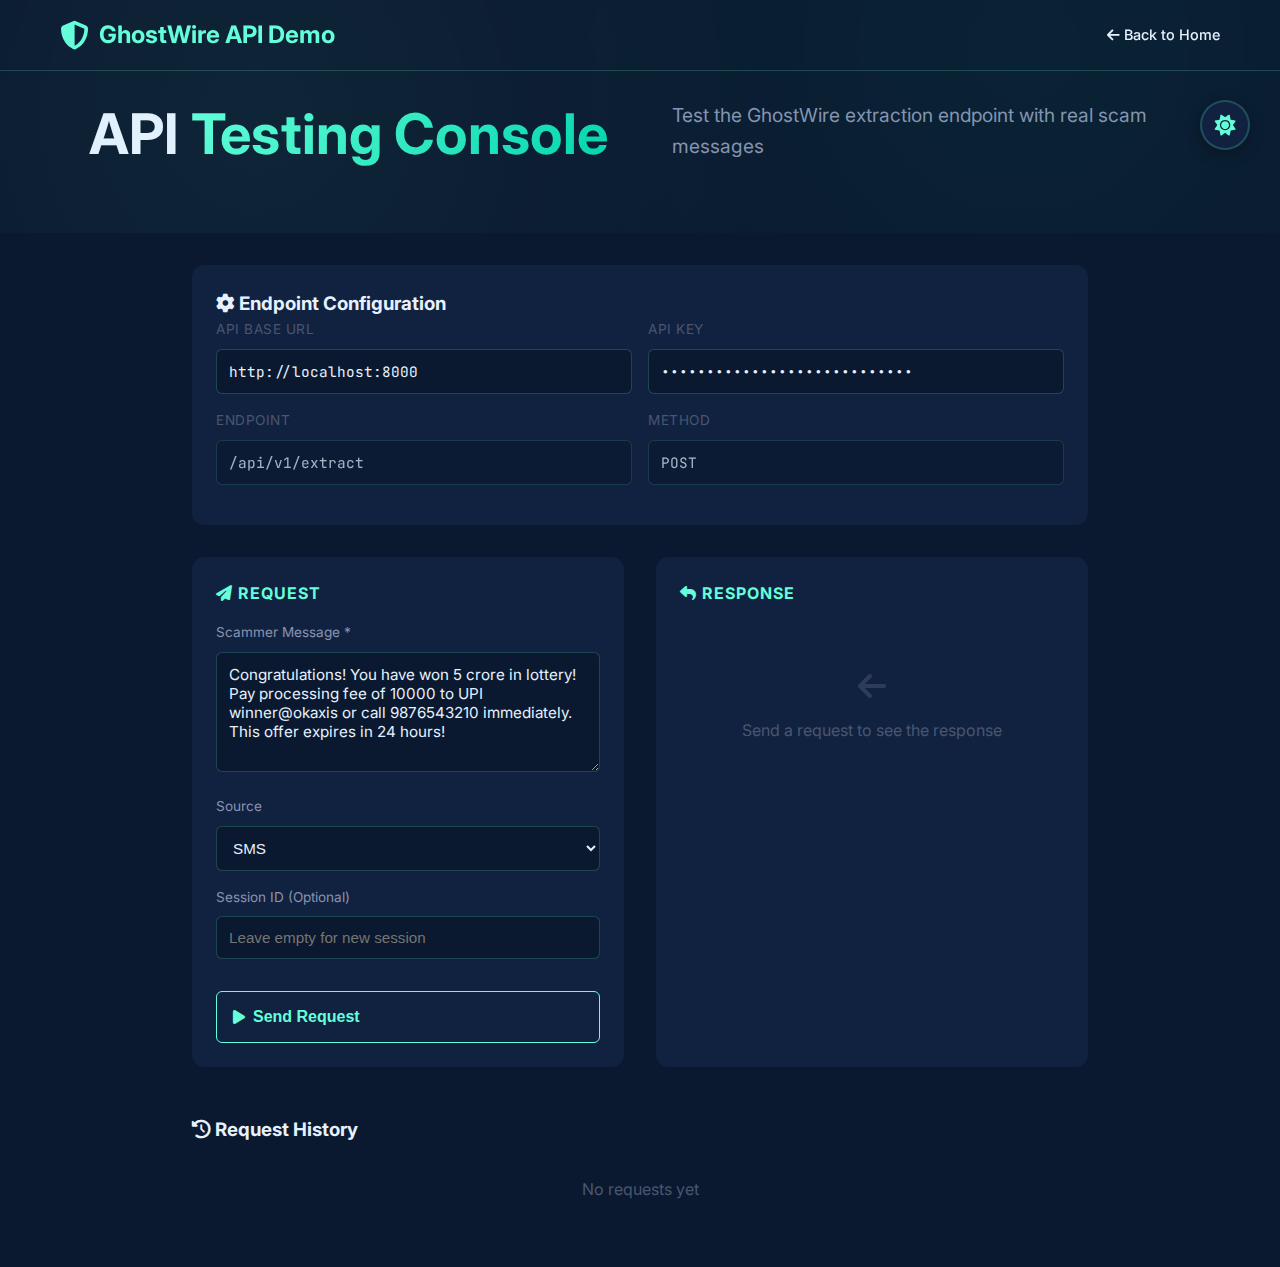
<file: demo.html>
<!DOCTYPE html>
<html lang="en">
<head>
    <meta charset="UTF-8">
    <meta name="viewport" content="width=device-width, initial-scale=1.0">
    <title>GhostWire API Demo - Interactive Testing</title>
    <link rel="stylesheet" href="css/style.css">
    <link href="https://fonts.googleapis.com/css2?family=Inter:wght@300;400;600;700&family=JetBrains+Mono:wght@400;600&display=swap" rel="stylesheet">
    <link rel="stylesheet" href="https://cdnjs.cloudflare.com/ajax/libs/font-awesome/6.4.0/css/all.min.css">
    <style>
        .api-tester {
            max-width: 1000px;
            margin: 0 auto;
            padding: 2rem;
        }
        
        .endpoint-config {
            background: var(--primary-light);
            border-radius: 12px;
            padding: 1.5rem;
            margin-bottom: 2rem;
        }
        
        .config-row {
            display: grid;
            grid-template-columns: 1fr 1fr;
            gap: 1rem;
            margin-bottom: 1rem;
        }
        
        .config-field {
            display: flex;
            flex-direction: column;
        }
        
        .config-field label {
            font-size: 0.85rem;
            color: var(--text-muted);
            margin-bottom: 0.5rem;
            text-transform: uppercase;
            letter-spacing: 0.5px;
        }
        
        .config-field input {
            background: var(--primary);
            border: 1px solid rgba(100, 255, 218, 0.2);
            border-radius: 6px;
            padding: 0.75rem;
            color: var(--text-primary);
            font-family: var(--font-mono);
            font-size: 0.9rem;
        }
        
        .request-builder {
            display: grid;
            grid-template-columns: 1fr 1fr;
            gap: 2rem;
        }
        
        .builder-section {
            background: var(--primary-light);
            border-radius: 12px;
            padding: 1.5rem;
        }
        
        .builder-section h3 {
            margin-bottom: 1rem;
            color: var(--accent);
            font-size: 1rem;
            text-transform: uppercase;
            letter-spacing: 1px;
        }
        
        .param-field {
            margin-bottom: 1rem;
        }
        
        .param-field label {
            display: block;
            font-size: 0.85rem;
            color: var(--text-secondary);
            margin-bottom: 0.5rem;
        }
        
        .param-field input,
        .param-field textarea,
        .param-field select {
            width: 100%;
            background: var(--primary);
            border: 1px solid rgba(100, 255, 218, 0.2);
            border-radius: 6px;
            padding: 0.75rem;
            color: var(--text-primary);
            font-size: 0.95rem;
        }
        
        .param-field textarea {
            min-height: 120px;
            font-family: var(--font-main);
            resize: vertical;
        }
        
        .send-request-btn {
            width: 100%;
            margin-top: 1rem;
            padding: 1rem;
            font-size: 1rem;
        }
        
        .response-section {
            margin-top: 2rem;
        }
        
        .response-tabs {
            display: flex;
            gap: 0.5rem;
            margin-bottom: 1rem;
        }
        
        .response-tab {
            background: var(--primary-light);
            border: 1px solid rgba(100, 255, 218, 0.2);
            color: var(--text-secondary);
            padding: 0.5rem 1rem;
            border-radius: 6px;
            cursor: pointer;
            transition: all 0.3s;
        }
        
        .response-tab.active {
            background: rgba(100, 255, 218, 0.1);
            color: var(--accent);
            border-color: var(--accent);
        }
        
        .response-content {
            display: none;
        }
        
        .response-content.active {
            display: block;
        }
        
        .status-badge {
            display: inline-flex;
            align-items: center;
            gap: 0.5rem;
            padding: 0.5rem 1rem;
            border-radius: 50px;
            font-size: 0.85rem;
            font-weight: 600;
            margin-bottom: 1rem;
        }
        
        .status-success {
            background: rgba(107, 203, 119, 0.2);
            color: var(--success);
        }
        
        .status-error {
            background: rgba(255, 107, 107, 0.2);
            color: var(--danger);
        }
        
        .response-meta {
            display: flex;
            gap: 2rem;
            margin-bottom: 1rem;
            font-size: 0.85rem;
            color: var(--text-muted);
        }
        
        .history-section {
            margin-top: 3rem;
        }
        
        .history-item {
            background: var(--primary-light);
            border-radius: 8px;
            padding: 1rem;
            margin-bottom: 1rem;
            cursor: pointer;
            transition: all 0.3s;
            border-left: 3px solid transparent;
        }
        
        .history-item:hover {
            border-left-color: var(--accent);
        }
        
        .history-time {
            font-size: 0.8rem;
            color: var(--text-muted);
        }
        
        .history-preview {
            font-size: 0.9rem;
            color: var(--text-secondary);
            margin-top: 0.5rem;
            white-space: nowrap;
            overflow: hidden;
            text-overflow: ellipsis;
        }
        
        .loading-spinner {
            display: none;
            text-align: center;
            padding: 2rem;
        }
        
        .loading-spinner.active {
            display: block;
        }
        
        .spinner {
            width: 40px;
            height: 40px;
            border: 3px solid rgba(100, 255, 218, 0.2);
            border-top-color: var(--accent);
            border-radius: 50%;
            animation: spin 1s linear infinite;
            margin: 0 auto 1rem;
        }
        
        @keyframes spin {
            to { transform: rotate(360deg); }
        }
        /* Additional styles for theme compatibility */
.theme-toggle {
    position: fixed;
    top: 100px;
    right: 30px;
    z-index: 1001;
    width: 50px;
    height: 50px;
    border-radius: 50%;
    background: var(--primary-light);
    border: 2px solid var(--border-color);
    display: flex;
    align-items: center;
    justify-content: center;
    cursor: pointer;
    box-shadow: 0 4px 15px var(--shadow);
    transition: all 0.3s;
}

.theme-toggle:hover {
    transform: scale(1.1) rotate(15deg);
    border-color: var(--accent);
}

.theme-toggle i {
    font-size: 1.3rem;
    color: var(--accent);
}
    </style>
</head>
<body>
    <nav class="navbar">
        <div class="container">
            <div class="nav-brand">
                <i class="fas fa-shield-alt"></i>
                <span>GhostWire API Demo</span>
            </div>
            <ul class="nav-links">
                <li><a href="index.html"><i class="fas fa-arrow-left"></i> Back to Home</a></li>
            </ul>
        </div>
    </nav>

    <section class="hero" style="min-height: auto; padding: 100px 0 40px;">
        <div class="container">
            <h1>API <span class="gradient-text">Testing Console</span></h1>
            <p class="hero-subtitle">Test the GhostWire extraction endpoint with real scam messages</p>
        </div>
    </section>
    <div class="theme-toggle" onclick="toggleTheme()">
    <i class="fas fa-sun" id="theme-icon"></i>
    </div>

    <section class="api-tester">
        <div class="container">
            <!-- Endpoint Configuration -->
            <div class="endpoint-config">
                <h3><i class="fas fa-cog"></i> Endpoint Configuration</h3>
                <div class="config-row">
                    <div class="config-field">
                        <label>API Base URL</label>
                        <input type="text" id="api-base-url" value="http://localhost:8000" placeholder="https://your-api.com">
                    </div>
                    <div class="config-field">
                        <label>API Key</label>
                        <input type="password" id="api-key" value="gw-hackathon-2024-secure-key" placeholder="your-api-key">
                    </div>
                </div>
                <div class="config-row">
                    <div class="config-field">
                        <label>Endpoint</label>
                        <input type="text" value="/api/v1/extract" readonly style="opacity: 0.7;">
                    </div>
                    <div class="config-field">
                        <label>Method</label>
                        <input type="text" value="POST" readonly style="opacity: 0.7;">
                    </div>
                </div>
            </div>

            <!-- Request Builder -->
            <div class="request-builder">
                <div class="builder-section">
                    <h3><i class="fas fa-paper-plane"></i> Request</h3>
                    
                    <div class="param-field">
                        <label>Scammer Message *</label>
                        <textarea id="req-message" placeholder="Enter the scam message here...">Congratulations! You have won 5 crore in lottery! Pay processing fee of 10000 to UPI winner@okaxis or call 9876543210 immediately. This offer expires in 24 hours!</textarea>
                    </div>
                    
                    <div class="param-field">
                        <label>Source</label>
                        <select id="req-source">
                            <option value="sms">SMS</option>
                            <option value="email">Email</option>
                            <option value="whatsapp">WhatsApp</option>
                            <option value="call">Phone Call</option>
                            <option value="chat">Web Chat</option>
                        </select>
                    </div>
                    
                    <div class="param-field">
                        <label>Session ID (Optional)</label>
                        <input type="text" id="req-session" placeholder="Leave empty for new session">
                    </div>
                    
                    <button class="btn btn-primary send-request-btn" onclick="sendRequest()">
                        <i class="fas fa-play"></i> Send Request
                    </button>
                    
                    <div class="loading-spinner" id="loading">
                        <div class="spinner"></div>
                        <p>Analyzing with AI...</p>
                    </div>
                </div>

                <div class="builder-section">
                    <h3><i class="fas fa-reply"></i> Response</h3>
                    
                    <div id="response-empty" style="text-align: center; padding: 3rem 0; color: var(--text-muted);">
                        <i class="fas fa-arrow-left" style="font-size: 2rem; margin-bottom: 1rem; opacity: 0.5;"></i>
                        <p>Send a request to see the response</p>
                    </div>
                    
                    <div id="response-content" style="display: none;">
                        <div class="status-badge" id="response-status">
                            <i class="fas fa-check-circle"></i>
                            <span>200 OK</span>
                        </div>
                        
                        <div class="response-meta">
                            <span id="response-time"><i class="fas fa-clock"></i> 45ms</span>
                            <span id="response-size"><i class="fas fa-database"></i> 1.2 KB</span>
                        </div>
                        
                        <div class="response-tabs">
                            <div class="response-tab active" onclick="switchTab('body')">Body</div>
                            <div class="response-tab" onclick="switchTab('headers')">Headers</div>
                            <div class="response-tab" onclick="switchTab('raw')">Raw JSON</div>
                        </div>
                        
                        <div class="response-content active" id="tab-body">
                            <div class="code-block">
                                <pre><code id="response-body"></code></pre>
                            </div>
                        </div>
                        
                        <div class="response-content" id="tab-headers">
                            <div class="code-block">
                                <pre><code id="response-headers"></code></pre>
                            </div>
                        </div>
                        
                        <div class="response-content" id="tab-raw">
                            <div class="code-block">
                                <pre><code id="response-raw"></code></pre>
                            </div>
                        </div>
                    </div>
                </div>
            </div>

            <!-- Request History -->
            <div class="history-section">
                <h3><i class="fas fa-history"></i> Request History</h3>
                <div id="history-list">
                    <p style="color: var(--text-muted); text-align: center; padding: 2rem;">No requests yet</p>
                </div>
            </div>
        </div>
    </section>

    <script>
        let requestHistory = [];

        async function sendRequest() {
            const baseUrl = document.getElementById('api-base-url').value.trim();
            const apiKey = document.getElementById('api-key').value.trim();
            const message = document.getElementById('req-message').value.trim();
            const source = document.getElementById('req-source').value;
            const sessionId = document.getElementById('req-session').value.trim();

            if (!message) {
                alert('Please enter a scam message');
                return;
            }

            // Show loading
            document.getElementById('loading').classList.add('active');

            const requestData = {
                message: message,
                source: source
            };
            
            if (sessionId) {
                requestData.session_id = sessionId;
            }

            const startTime = performance.now();

            try {
                // For demo purposes, simulate API call if localhost not available
                let response;
                let data;
                
                if (baseUrl.includes('localhost')) {
                    // Try actual API
                    try {
                        response = await fetch(`${baseUrl}/api/v1/extract`, {
                            method: 'POST',
                            headers: {
                                'Content-Type': 'application/json',
                                'X-API-Key': apiKey
                            },
                            body: JSON.stringify(requestData)
                        });
                        data = await response.json();
                    } catch (e) {
                        // Fallback to simulation
                        data = simulateResponse(message);
                        response = { ok: true, status: 200, headers: new Headers() };
                    }
                } else {
                    // Simulate for demo
                    await new Promise(r => setTimeout(r, 800 + Math.random() * 1000));
                    data = simulateResponse(message);
                    response = { ok: true, status: 200, headers: new Headers() };
                }

                const endTime = performance.now();
                const duration = Math.round(endTime - startTime);

                displayResponse(data, response, duration);
                addToHistory(message, data, duration);
                
            } catch (error) {
                displayError(error);
            } finally {
                document.getElementById('loading').classList.remove('active');
            }
        }

        function simulateResponse(message) {
            // Same logic as main app but returns API format
            const iocs = extractIOCs(message);
            const classification = classifyScam(message);
            const personaResponse = generatePersonaResponse(classification.category);

            return {
                status: "success",
                session_id: "gw-" + Math.random().toString(36).substr(2, 9),
                extracted_intelligence: {
                    iocs: iocs.map(i => ({
                        type: i.type.toLowerCase().replace(' ', '_'),
                        value: i.value,
                        confidence: i.confidence
                    })),
                    scam_category: classification.category,
                    confidence_score: classification.confidence,
                    tactics_detected: classification.tactics.map(t => t.toLowerCase().replace(' ', '_')),
                    recommended_action: classification.confidence > 0.7 ? "block_and_report" : "monitor"
                },
                persona_response: personaResponse,
                processing_time_ms: Math.floor(Math.random() * 50) + 20
            };
        }

        function extractIOCs(message) {
            const patterns = {
                upi: /\b[a-zA-Z0-9._-]+@(upi|okaxis|okhdfcbank|oksbi|okicici|ybl|paytm|ibl)\b/gi,
                phone: /(?:\+91|0)?[ -]?[6-9]\d{9}/g,
                email: /\b[A-Za-z0-9._%+-]+@[A-Za-z0-9.-]+\.[A-Z|a-z]{2,}\b/g
            };
            
            const iocs = [];
            for (const [type, regex] of Object.entries(patterns)) {
                const matches = message.match(regex) || [];
                matches.forEach(match => {
                    if (!iocs.some(i => i.value === match)) {
                        iocs.push({
                            type: type === 'upi' ? 'UPI ID' : type === 'phone' ? 'Phone Number' : 'Email',
                            value: match,
                            confidence: 0.9
                        });
                    }
                });
            }
            return iocs;
        }

        function classifyScam(message) {
            const lower = message.toLowerCase();
            const categories = {
                lottery: ['won', 'winner', 'lottery', 'prize', 'crore'],
                tech_support: ['virus', 'computer', 'technical', 'support'],
                banking: ['bank', 'account', 'otp', 'suspended']
            };
            
            let maxScore = 0;
            let category = 'unknown';
            
            for (const [cat, keywords] of Object.entries(categories)) {
                const score = keywords.reduce((a, k) => a + (lower.includes(k) ? 1 : 0), 0);
                if (score > maxScore) {
                    maxScore = score;
                    category = cat;
                }
            }
            
            return {
                category: category + '_scam',
                confidence: Math.min(0.99, 0.7 + maxScore * 0.05),
                tactics: ['social_engineering']
            };
        }

        function generatePersonaResponse(category) {
            const responses = [
                "I am not sure I understand. Can you explain slowly?",
                "My connection is bad. Can you repeat that please?",
                "I am 68 years old, these computer things confuse me."
            ];
            return responses[Math.floor(Math.random() * responses.length)];
        }

        function displayResponse(data, response, duration) {
            document.getElementById('response-empty').style.display = 'none';
            document.getElementById('response-content').style.display = 'block';
            
            // Status
            const statusEl = document.getElementById('response-status');
            if (response.ok) {
                statusEl.className = 'status-badge status-success';
                statusEl.innerHTML = '<i class="fas fa-check-circle"></i> <span>200 OK</span>';
            } else {
                statusEl.className = 'status-badge status-error';
                statusEl.innerHTML = '<i class="fas fa-times-circle"></i> <span>' + response.status + ' Error</span>';
            }
            
            // Meta
            document.getElementById('response-time').innerHTML = `<i class="fas fa-clock"></i> ${duration}ms`;
            document.getElementById('response-size').innerHTML = `<i class="fas fa-database"></i> ${JSON.stringify(data).length} bytes`;
            
            // Body (formatted)
            document.getElementById('response-body').textContent = JSON.stringify(data, null, 2);
            
            // Headers
            const headers = {};
            if (response.headers) {
                response.headers.forEach((value, key) => {
                    headers[key] = value;
                });
            }
            document.getElementById('response-headers').textContent = JSON.stringify(headers, null, 2);
            
            // Raw
            document.getElementById('response-raw').textContent = JSON.stringify(data);
        }

        function displayError(error) {
            document.getElementById('response-empty').style.display = 'none';
            document.getElementById('response-content').style.display = 'block';
            
            const statusEl = document.getElementById('response-status');
            statusEl.className = 'status-badge status-error';
            statusEl.innerHTML = '<i class="fas fa-times-circle"></i> <span>Network Error</span>';
            
            document.getElementById('response-body').textContent = error.message;
        }

        function switchTab(tab) {
            document.querySelectorAll('.response-tab').forEach(t => t.classList.remove('active'));
            document.querySelectorAll('.response-content').forEach(c => c.classList.remove('active'));
            
            event.target.classList.add('active');
            document.getElementById('tab-' + tab).classList.add('active');
        }

        function addToHistory(message, response, duration) {
            const history = {
                time: new Date().toLocaleTimeString(),
                preview: message.substring(0, 50) + '...',
                category: response.extracted_intelligence?.scam_category || 'unknown',
                iocs: response.extracted_intelligence?.iocs?.length || 0,
                duration: duration
            };
            
            requestHistory.unshift(history);
            updateHistoryDisplay();
        }

        function updateHistoryDisplay() {
            const container = document.getElementById('history-list');
            
            if (requestHistory.length === 0) {
                container.innerHTML = '<p style="color: var(--text-muted); text-align: center; padding: 2rem;">No requests yet</p>';
                return;
            }
            
            container.innerHTML = requestHistory.map((h, i) => `
                <div class="history-item" onclick="loadHistory(${i})">
                    <div class="history-time">${h.time} • ${h.duration}ms</div>
                    <div class="history-preview">
                        <span style="color: var(--accent);">[${h.category}]</span> ${h.preview}
                        <span style="float: right; color: var(--text-muted);">${h.iocs} IOCs found</span>
                    </div>
                </div>
            `).join('');
        }

        function loadHistory(index) {
            // Could implement loading previous request
            console.log('Loading history item', index);
        }
        // Theme functions for demo page
function initTheme() {
    const savedTheme = localStorage.getItem('ghostwire-theme') || 'dark';
    document.documentElement.setAttribute('data-theme', savedTheme);
    updateThemeIcon(savedTheme);
}

function toggleTheme() {
    const currentTheme = document.documentElement.getAttribute('data-theme');
    const newTheme = currentTheme === 'dark' ? 'light' : 'dark';
    document.documentElement.setAttribute('data-theme', newTheme);
    localStorage.setItem('ghostwire-theme', newTheme);
    updateThemeIcon(newTheme);
}

function updateThemeIcon(theme) {
    const icon = document.getElementById('theme-icon');
    if (icon) {
        icon.className = theme === 'dark' ? 'fas fa-sun' : 'fas fa-moon';
    }
}

// Initialize theme
initTheme();

// Expose to window
window.toggleTheme = toggleTheme;
    </script>
</body>
</html>
</file>
<file: css/style.css>
/* GhostWire - Complete Stylesheet with Dark/Light Mode */

:root {
    /* Dark Mode (Default) */
    --primary: #0a192f;
    --primary-light: #112240;
    --primary-lighter: #233554;
    --accent: #64ffda;
    --accent-dark: #4ecdc4;
    --text-primary: #e6f1ff;
    --text-secondary: #8892b0;
    --text-muted: #495670;
    --danger: #ff6b6b;
    --warning: #ffd93d;
    --success: #6bcb77;
    --info: #64b5f6;
    --gradient-1: #64ffda;
    --gradient-2: #00d4aa;
    --shadow: rgba(0, 0, 0, 0.3);
    --card-bg: rgba(17, 34, 64, 0.7);
    --border-color: rgba(100, 255, 218, 0.2);
    --font-main: 'Inter', sans-serif;
    --font-mono: 'JetBrains Mono', monospace;
}

/* Light Mode */
[data-theme="light"] {
    --primary: #f8fafc;
    --primary-light: #f1f5f9;
    --primary-lighter: #e2e8f0;
    --accent: #0891b2;
    --accent-dark: #0e7490;
    --text-primary: #0f172a;
    --text-secondary: #475569;
    --text-muted: #94a3b8;
    --danger: #ef4444;
    --warning: #f59e0b;
    --success: #10b981;
    --info: #3b82f6;
    --gradient-1: #0891b2;
    --gradient-2: #0e7490;
    --shadow: rgba(0, 0, 0, 0.1);
    --card-bg: rgba(255, 255, 255, 0.9);
    --border-color: rgba(8, 145, 178, 0.2);
}

* {
    margin: 0;
    padding: 0;
    box-sizing: border-box;
    transition: background-color 0.3s, color 0.3s, border-color 0.3s;
}

html {
    scroll-behavior: smooth;
}

body {
    font-family: var(--font-main);
    background-color: var(--primary);
    color: var(--text-primary);
    line-height: 1.6;
    overflow-x: hidden;
}

/* Theme Toggle */
.theme-toggle {
    position: fixed;
    top: 100px;
    right: 30px;
    z-index: 1001;
    width: 50px;
    height: 50px;
    border-radius: 50%;
    background: var(--primary-light);
    border: 2px solid var(--border-color);
    display: flex;
    align-items: center;
    justify-content: center;
    cursor: pointer;
    box-shadow: 0 4px 15px var(--shadow);
    transition: all 0.3s;
}

.theme-toggle:hover {
    transform: scale(1.1) rotate(15deg);
    border-color: var(--accent);
}

.theme-toggle i {
    font-size: 1.3rem;
    color: var(--accent);
}

/* Container */
.container {
    max-width: 1200px;
    margin: 0 auto;
    padding: 0 20px;
}

/* Navigation */
.navbar {
    position: fixed;
    top: 0;
    width: 100%;
    background: rgba(var(--primary), 0.95);
    backdrop-filter: blur(10px);
    z-index: 1000;
    padding: 1rem 0;
    border-bottom: 1px solid var(--border-color);
}

.navbar .container {
    display: flex;
    justify-content: space-between;
    align-items: center;
}

.nav-brand {
    display: flex;
    align-items: center;
    gap: 10px;
    font-size: 1.5rem;
    font-weight: 700;
    color: var(--accent);
}

.nav-brand i {
    font-size: 1.8rem;
}

.nav-links {
    display: flex;
    list-style: none;
    gap: 2rem;
}

.nav-links a {
    color: var(--text-primary);
    text-decoration: none;
    font-size: 0.9rem;
    font-weight: 500;
    transition: color 0.3s;
    position: relative;
}

.nav-links a:hover {
    color: var(--accent);
}

.nav-links a::after {
    content: '';
    position: absolute;
    bottom: -5px;
    left: 0;
    width: 0;
    height: 2px;
    background: var(--accent);
    transition: width 0.3s;
}

.nav-links a:hover::after {
    width: 100%;
}

/* Hero Section */
.hero {
    min-height: 100vh;
    display: flex;
    align-items: center;
    padding: 120px 0 80px;
    position: relative;
    overflow: hidden;
}

.hero::before {
    content: '';
    position: absolute;
    top: 0;
    left: 0;
    right: 0;
    bottom: 0;
    background: 
        radial-gradient(circle at 20% 50%, rgba(100, 255, 218, 0.05) 0%, transparent 50%),
        radial-gradient(circle at 80% 20%, rgba(0, 212, 170, 0.05) 0%, transparent 50%);
    pointer-events: none;
}

.hero .container {
    display: grid;
    grid-template-columns: 1fr 1fr;
    gap: 4rem;
    align-items: center;
}

.badge {
    display: inline-flex;
    align-items: center;
    gap: 8px;
    background: rgba(100, 255, 218, 0.1);
    border: 1px solid var(--border-color);
    padding: 8px 16px;
    border-radius: 50px;
    font-size: 0.85rem;
    color: var(--accent);
    margin-bottom: 1.5rem;
}

.hero h1 {
    font-size: 3.5rem;
    font-weight: 700;
    line-height: 1.1;
    margin-bottom: 1.5rem;
}

.gradient-text {
    background: linear-gradient(135deg, var(--gradient-1), var(--gradient-2));
    -webkit-background-clip: text;
    -webkit-text-fill-color: transparent;
    background-clip: text;
}

.hero-subtitle {
    font-size: 1.2rem;
    color: var(--text-secondary);
    margin-bottom: 2rem;
    max-width: 500px;
}

.hero-stats {
    display: flex;
    gap: 2rem;
    margin-bottom: 2.5rem;
}

.stat {
    text-align: center;
}

.stat-number {
    display: block;
    font-size: 2rem;
    font-weight: 700;
    color: var(--accent);
    font-family: var(--font-mono);
}

.stat-label {
    font-size: 0.85rem;
    color: var(--text-secondary);
}

.hero-cta {
    display: flex;
    gap: 1rem;
}

.btn {
    display: inline-flex;
    align-items: center;
    gap: 8px;
    padding: 12px 24px;
    border-radius: 6px;
    font-size: 0.95rem;
    font-weight: 600;
    text-decoration: none;
    transition: all 0.3s;
    cursor: pointer;
    border: none;
}

.btn-primary {
    background: transparent;
    color: var(--accent);
    border: 1px solid var(--accent);
}

.btn-primary:hover {
    background: rgba(100, 255, 218, 0.1);
    transform: translateY(-2px);
    box-shadow: 0 5px 20px rgba(100, 255, 218, 0.2);
}

.btn-secondary {
    background: var(--primary-light);
    color: var(--text-primary);
    border: 1px solid var(--border-color);
}

.btn-secondary:hover {
    background: rgba(100, 255, 218, 0.1);
    color: var(--accent);
    border-color: var(--accent);
}

.btn-danger {
    background: rgba(255, 107, 107, 0.1);
    color: var(--danger);
    border: 1px solid var(--danger);
}

.btn-danger:hover {
    background: rgba(255, 107, 107, 0.2);
}

.btn-accent {
    background: var(--accent);
    color: var(--primary);
    border: 1px solid var(--accent);
}

.btn-accent:hover {
    background: var(--accent-dark);
    transform: translateY(-2px);
}

/* Hero Visual */
.hero-visual {
    position: relative;
    height: 400px;
    display: flex;
    align-items: center;
    justify-content: center;
}

.neural-network {
    position: relative;
    width: 300px;
    height: 300px;
}

.node {
    position: absolute;
    width: 20px;
    height: 20px;
    background: var(--accent);
    border-radius: 50%;
    box-shadow: 0 0 20px rgba(100, 255, 218, 0.5);
    animation: pulse 2s infinite;
}

.node-1 { top: 20%; left: 20%; animation-delay: 0s; }
.node-2 { top: 20%; right: 20%; animation-delay: 0.5s; }
.node-3 { bottom: 20%; left: 20%; animation-delay: 1s; }
.node-4 { bottom: 20%; right: 20%; animation-delay: 1.5s; }

.connection {
    position: absolute;
    background: linear-gradient(90deg, var(--accent), transparent);
    height: 2px;
    transform-origin: left center;
    opacity: 0.6;
    animation: dataFlow 2s infinite;
}

.conn-1 { width: 150px; top: 25%; left: 25%; transform: rotate(0deg); }
.conn-2 { width: 150px; top: 25%; right: 25%; transform: rotate(90deg); }
.conn-3 { width: 212px; top: 50%; left: 50%; transform: rotate(-45deg) translateX(-50%); }

@keyframes pulse {
    0%, 100% { transform: scale(1); opacity: 1; }
    50% { transform: scale(1.2); opacity: 0.8; }
}

@keyframes dataFlow {
    0% { opacity: 0.3; }
    50% { opacity: 1; }
    100% { opacity: 0.3; }
}

.floating-card {
    position: absolute;
    background: var(--card-bg);
    border: 1px solid var(--border-color);
    padding: 12px 20px;
    border-radius: 8px;
    display: flex;
    align-items: center;
    gap: 10px;
    font-size: 0.9rem;
    animation: float 3s ease-in-out infinite;
    box-shadow: 0 10px 30px var(--shadow);
    backdrop-filter: blur(10px);
}

.scammer-card {
    top: 10%;
    right: 0;
    color: var(--danger);
    animation-delay: 0s;
}

.ioc-card {
    bottom: 10%;
    left: 0;
    color: var(--accent);
    animation-delay: 1.5s;
}

@keyframes float {
    0%, 100% { transform: translateY(0); }
    50% { transform: translateY(-10px); }
}

/* Sections */
section {
    padding: 100px 0;
}

section h2 {
    font-size: 2.5rem;
    margin-bottom: 1rem;
    text-align: center;
}

.highlight {
    color: var(--accent);
}

.section-subtitle {
    text-align: center;
    color: var(--text-secondary);
    font-size: 1.1rem;
    margin-bottom: 4rem;
}

/* Problem Section */
.problem-section {
    background: var(--primary-light);
}

.scam-types-grid {
    display: grid;
    grid-template-columns: repeat(4, 1fr);
    gap: 2rem;
    margin-bottom: 4rem;
}

.scam-card {
    background: var(--card-bg);
    border: 1px solid var(--border-color);
    border-radius: 12px;
    padding: 2rem;
    text-align: center;
    transition: all 0.3s;
    backdrop-filter: blur(10px);
}

.scam-card:hover {
    transform: translateY(-5px);
    border-color: var(--accent);
    box-shadow: 0 10px 30px var(--shadow);
}

.scam-icon {
    width: 70px;
    height: 70px;
    border-radius: 50%;
    display: flex;
    align-items: center;
    justify-content: center;
    margin: 0 auto 1.5rem;
    font-size: 1.8rem;
}

.tech-support { background: rgba(255, 107, 107, 0.2); color: var(--danger); }
.banking { background: rgba(255, 217, 61, 0.2); color: var(--warning); }
.lottery { background: rgba(107, 203, 119, 0.2); color: var(--success); }
.romance { background: rgba(236, 72, 153, 0.2); color: #ec4899; }

.scam-card h3 {
    font-size: 1.2rem;
    margin-bottom: 0.5rem;
}

.scam-card p {
    font-size: 0.9rem;
    color: var(--text-secondary);
    margin-bottom: 1rem;
}

.victim-count {
    font-size: 0.8rem;
    color: var(--text-muted);
    font-weight: 600;
}

.problem-stats {
    display: flex;
    justify-content: center;
    gap: 4rem;
}

.big-stat {
    text-align: center;
}

.big-stat .number {
    display: block;
    font-size: 3rem;
    font-weight: 700;
    color: var(--accent);
    font-family: var(--font-mono);
}

.big-stat .label {
    color: var(--text-secondary);
    font-size: 1rem;
}

/* Solution Section */
.solution-showcase {
    display: grid;
    grid-template-columns: 1fr 1fr;
    gap: 4rem;
    align-items: center;
}

.feature-list {
    display: flex;
    flex-direction: column;
    gap: 2rem;
}

.feature {
    display: flex;
    gap: 1.5rem;
    align-items: flex-start;
}

.feature i {
    font-size: 1.5rem;
    color: var(--accent);
    background: rgba(100, 255, 218, 0.1);
    padding: 12px;
    border-radius: 8px;
    min-width: 50px;
    text-align: center;
}

.feature h4 {
    font-size: 1.2rem;
    margin-bottom: 0.5rem;
}

.feature p {
    color: var(--text-secondary);
    font-size: 0.95rem;
}

/* Brain Visualization */
.brain-visualization {
    position: relative;
    width: 300px;
    height: 300px;
    margin: 0 auto;
}

.brain-center {
    position: absolute;
    top: 50%;
    left: 50%;
    transform: translate(-50%, -50%);
    width: 100px;
    height: 100px;
    background: var(--primary-light);
    border: 2px solid var(--accent);
    border-radius: 50%;
    display: flex;
    flex-direction: column;
    align-items: center;
    justify-content: center;
    z-index: 10;
}

.brain-center i {
    font-size: 2rem;
    color: var(--accent);
}

.brain-center span {
    font-size: 0.8rem;
    color: var(--text-secondary);
    margin-top: 5px;
}

.brain-lobe {
    position: absolute;
    width: 120px;
    height: 120px;
    border-radius: 50%;
    display: flex;
    flex-direction: column;
    align-items: center;
    justify-content: center;
    text-align: center;
    animation: pulse 3s infinite;
}

.reflex-lobe {
    top: 0;
    left: 50%;
    transform: translateX(-50%);
    background: rgba(255, 217, 61, 0.1);
    border: 2px solid var(--warning);
    color: var(--warning);
}

.cortex-lobe {
    bottom: 0;
    left: 50%;
    transform: translateX(-50%);
    background: rgba(100, 255, 218, 0.1);
    border: 2px solid var(--accent);
    color: var(--accent);
    animation-delay: 1.5s;
}

.brain-lobe i {
    font-size: 1.5rem;
    margin-bottom: 5px;
}

.brain-lobe span {
    font-size: 0.75rem;
    line-height: 1.3;
}

/* Personas Section */
.personas-section {
    background: var(--primary-light);
}

.personas-carousel {
    display: flex;
    gap: 2rem;
    overflow-x: auto;
    scroll-snap-type: x mandatory;
    padding: 2rem 0;
    scrollbar-width: none;
}

.personas-carousel::-webkit-scrollbar {
    display: none;
}

.persona-card-large {
    min-width: 350px;
    background: var(--card-bg);
    border: 1px solid var(--border-color);
    border-radius: 16px;
    padding: 2rem;
    scroll-snap-align: center;
    transition: all 0.3s;
}

.persona-card-large.active {
    border-color: var(--accent);
    box-shadow: 0 10px 40px var(--shadow);
}

.persona-avatar-large {
    width: 100px;
    height: 100px;
    border-radius: 50%;
    margin: 0 auto 1.5rem;
    display: block;
    background: var(--primary-lighter);
    padding: 5px;
    border: 3px solid var(--accent);
}

.persona-info-large h3 {
    text-align: center;
    font-size: 1.5rem;
    margin-bottom: 0.5rem;
}

.persona-meta-large {
    text-align: center;
    color: var(--text-secondary);
    font-size: 0.9rem;
    margin-bottom: 1.5rem;
}

.persona-details {
    margin-bottom: 1.5rem;
}

.persona-details h4 {
    font-size: 0.9rem;
    color: var(--accent);
    margin-bottom: 0.5rem;
    text-transform: uppercase;
    letter-spacing: 1px;
}

.persona-details p {
    font-size: 0.9rem;
    color: var(--text-secondary);
    line-height: 1.6;
}

.persona-traits-large {
    display: flex;
    flex-wrap: wrap;
    gap: 0.5rem;
    margin-bottom: 1.5rem;
}

.persona-traits-large .trait {
    background: rgba(100, 255, 218, 0.1);
    color: var(--accent);
    padding: 4px 12px;
    border-radius: 50px;
    font-size: 0.8rem;
    font-weight: 600;
}

.persona-quote {
    font-style: italic;
    color: var(--text-secondary);
    border-left: 3px solid var(--accent);
    padding-left: 1rem;
    font-size: 0.95rem;
}

.persona-nav {
    display: flex;
    justify-content: center;
    align-items: center;
    gap: 2rem;
    margin-top: 2rem;
}

.persona-btn {
    width: 50px;
    height: 50px;
    border-radius: 50%;
    background: var(--card-bg);
    border: 1px solid var(--border-color);
    color: var(--accent);
    font-size: 1.2rem;
    cursor: pointer;
    transition: all 0.3s;
}

.persona-btn:hover {
    background: var(--accent);
    color: var(--primary);
    transform: scale(1.1);
}

.persona-dots {
    display: flex;
    gap: 0.5rem;
}

.persona-dot {
    width: 12px;
    height: 12px;
    border-radius: 50%;
    background: var(--border-color);
    cursor: pointer;
    transition: all 0.3s;
}

.persona-dot.active {
    background: var(--accent);
    transform: scale(1.2);
}

/* Demo Section - Real-time Simulation */
.simulation-container {
    display: grid;
    grid-template-columns: 300px 1fr;
    gap: 2rem;
    background: var(--card-bg);
    border: 1px solid var(--border-color);
    border-radius: 16px;
    overflow: hidden;
}

.simulation-sidebar {
    background: var(--primary-light);
    padding: 1.5rem;
    border-right: 1px solid var(--border-color);
}

.active-persona {
    text-align: center;
    margin-bottom: 2rem;
    padding-bottom: 2rem;
    border-bottom: 1px solid var(--border-color);
}

.active-persona img {
    width: 80px;
    height: 80px;
    border-radius: 50%;
    border: 3px solid var(--accent);
    margin-bottom: 1rem;
}

.active-persona h4 {
    font-size: 1.2rem;
    margin-bottom: 0.25rem;
}

.active-persona p {
    color: var(--text-secondary);
    font-size: 0.9rem;
    margin-bottom: 1rem;
}

.persona-traits-mini {
    display: flex;
    gap: 0.5rem;
    justify-content: center;
}

.persona-traits-mini .trait {
    background: rgba(100, 255, 218, 0.1);
    color: var(--accent);
    padding: 2px 10px;
    border-radius: 50px;
    font-size: 0.75rem;
}

.scenario-selector {
    margin-bottom: 2rem;
}

.scenario-selector label {
    display: block;
    font-size: 0.85rem;
    color: var(--text-muted);
    margin-bottom: 0.5rem;
    text-transform: uppercase;
    letter-spacing: 1px;
}

.scenario-selector select {
    width: 100%;
    background: var(--primary);
    border: 1px solid var(--border-color);
    border-radius: 8px;
    padding: 0.75rem;
    color: var(--text-primary);
    font-size: 0.95rem;
}

.extraction-panel h5 {
    display: flex;
    align-items: center;
    gap: 0.5rem;
    color: var(--accent);
    margin-bottom: 1rem;
    font-size: 0.9rem;
}

.extraction-panel .empty-state {
    color: var(--text-muted);
    font-size: 0.85rem;
    text-align: center;
    padding: 2rem 0;
}

.ioc-item-live {
    background: var(--primary);
    border-left: 3px solid var(--accent);
    padding: 0.75rem;
    margin-bottom: 0.5rem;
    border-radius: 0 6px 6px 0;
    font-size: 0.85rem;
    animation: slideIn 0.3s ease;
}

@keyframes slideIn {
    from {
        opacity: 0;
        transform: translateX(-10px);
    }
    to {
        opacity: 1;
        transform: translateX(0);
    }
}

.ioc-item-live .ioc-type {
    color: var(--accent);
    font-weight: 600;
    font-size: 0.75rem;
    text-transform: uppercase;
}

.ioc-item-live .ioc-value {
    color: var(--text-primary);
    font-family: var(--font-mono);
    word-break: break-all;
}

/* Chat Container */
.chat-container {
    display: flex;
    flex-direction: column;
    height: 600px;
}

.chat-header {
    display: flex;
    justify-content: space-between;
    align-items: center;
    padding: 1rem 1.5rem;
    background: var(--primary-light);
    border-bottom: 1px solid var(--border-color);
}

.chat-status {
    display: flex;
    align-items: center;
    gap: 0.5rem;
    font-size: 0.9rem;
}

.status-dot {
    width: 8px;
    height: 8px;
    border-radius: 50%;
    animation: blink 2s infinite;
}

.status-dot.online {
    background: var(--success);
}

.status-dot.offline {
    background: var(--text-muted);
    animation: none;
}

@keyframes blink {
    0%, 100% { opacity: 1; }
    50% { opacity: 0.5; }
}

.chat-timer {
    font-family: var(--font-mono);
    color: var(--accent);
    font-weight: 600;
}

.chat-messages {
    flex: 1;
    overflow-y: auto;
    padding: 1.5rem;
    display: flex;
    flex-direction: column;
    gap: 1rem;
}

.message {
    max-width: 80%;
    padding: 1rem;
    border-radius: 12px;
    position: relative;
    animation: messagePop 0.3s ease;
}

@keyframes messagePop {
    from {
        opacity: 0;
        transform: scale(0.9);
    }
    to {
        opacity: 1;
        transform: scale(1);
    }
}

.message.scammer {
    align-self: flex-end;
    background: rgba(255, 107, 107, 0.1);
    border: 1px solid rgba(255, 107, 107, 0.3);
    color: var(--text-primary);
    border-bottom-right-radius: 4px;
}

.message.persona {
    align-self: flex-start;
    background: rgba(100, 255, 218, 0.1);
    border: 1px solid rgba(100, 255, 218, 0.3);
    color: var(--text-primary);
    border-bottom-left-radius: 4px;
}

.message-header {
    display: flex;
    align-items: center;
    gap: 0.5rem;
    margin-bottom: 0.5rem;
    font-size: 0.8rem;
    font-weight: 600;
}

.message.scammer .message-header {
    color: var(--danger);
}

.message.persona .message-header {
    color: var(--accent);
}

.message-content {
    line-height: 1.5;
}

.message-time {
    font-size: 0.75rem;
    color: var(--text-muted);
    margin-top: 0.5rem;
    text-align: right;
}

.typing-indicator {
    display: none;
    align-self: flex-start;
    background: var(--primary-light);
    padding: 1rem 1.5rem;
    border-radius: 12px;
    border-bottom-left-radius: 4px;
}

.typing-indicator.active {
    display: flex;
    align-items: center;
    gap: 0.5rem;
}

.typing-dots {
    display: flex;
    gap: 4px;
}

.typing-dots span {
    width: 8px;
    height: 8px;
    background: var(--accent);
    border-radius: 50%;
    animation: typingBounce 1.4s infinite ease-in-out both;
}

.typing-dots span:nth-child(1) { animation-delay: -0.32s; }
.typing-dots span:nth-child(2) { animation-delay: -0.16s; }

@keyframes typingBounce {
    0%, 80%, 100% { transform: scale(0); }
    40% { transform: scale(1); }
}

.chat-controls {
    display: flex;
    gap: 1rem;
    padding: 1rem 1.5rem;
    background: var(--primary-light);
    border-top: 1px solid var(--border-color);
    flex-wrap: wrap;
}

.chat-controls .btn {
    flex: 1;
    min-width: 120px;
    justify-content: center;
}

/* Architecture Section */
.architecture-diagram {
    max-width: 800px;
    margin: 0 auto 3rem;
}

.arch-layer {
    background: var(--card-bg);
    border: 1px solid var(--border-color);
    border-radius: 12px;
    padding: 1.5rem;
    margin-bottom: 1rem;
    backdrop-filter: blur(10px);
}

.arch-layer h4 {
    font-size: 0.9rem;
    color: var(--text-muted);
    text-transform: uppercase;
    letter-spacing: 1px;
    margin-bottom: 1rem;
}

.arch-components {
    display: flex;
    gap: 1rem;
    flex-wrap: wrap;
    justify-content: center;
}

.arch-box {
    background: var(--primary);
    border: 1px solid var(--border-color);
    border-radius: 8px;
    padding: 1rem 1.5rem;
    text-align: center;
    min-width: 120px;
    transition: all 0.3s;
}

.arch-box:hover {
    border-color: var(--accent);
    transform: translateY(-2px);
}

.arch-box.reflex {
    border-color: var(--warning);
    color: var(--warning);
}

.arch-box.cortex {
    border-color: var(--accent);
    color: var(--accent);
}

.arch-box small {
    display: block;
    font-size: 0.75rem;
    opacity: 0.8;
    margin-top: 4px;
}

.arch-connector {
    text-align: center;
    color: var(--accent);
    margin: 0.5rem 0;
    opacity: 0.5;
}

/* API Section */
.api-section {
    background: var(--primary);
}

.api-endpoint {
    max-width: 800px;
    margin: 0 auto 2rem;
    background: var(--card-bg);
    border: 1px solid var(--border-color);
    border-radius: 12px;
    overflow: hidden;
}

.endpoint-header {
    background: rgba(100, 255, 218, 0.1);
    padding: 1rem 1.5rem;
    display: flex;
    align-items: center;
    gap: 1rem;
}

.method {
    font-weight: 700;
    padding: 4px 12px;
    border-radius: 4px;
    font-size: 0.85rem;
}

.method.post {
    background: var(--success);
    color: var(--primary);
}

.path {
    font-family: var(--font-mono);
    color: var(--text-primary);
}

.endpoint-details {
    padding: 1.5rem;
}

.code-block {
    background: #0d1117;
    border-radius: 8px;
    margin-bottom: 1.5rem;
    overflow: hidden;
}

.code-header {
    display: flex;
    justify-content: space-between;
    align-items: center;
    padding: 0.75rem 1rem;
    background: rgba(100, 255, 218, 0.05);
    border-bottom: 1px solid rgba(100, 255, 218, 0.1);
}

.code-header span {
    font-size: 0.85rem;
    color: var(--text-muted);
}

.copy-btn {
    background: none;
    border: none;
    color: var(--text-secondary);
    cursor: pointer;
    transition: color 0.3s;
}

.copy-btn:hover {
    color: var(--accent);
}

.code-block pre {
    padding: 1rem;
    overflow-x: auto;
}

.code-block code {
    font-family: var(--font-mono);
    font-size: 0.9rem;
    color: var(--text-primary);
}

.api-test {
    text-align: center;
}

/* Footer */
.footer {
    background: var(--primary-light);
    padding: 60px 0 20px;
    border-top: 1px solid var(--border-color);
}

.footer-content {
    display: grid;
    grid-template-columns: 2fr 1fr 1fr;
    gap: 4rem;
    margin-bottom: 3rem;
}

.footer-brand i {
    font-size: 2rem;
    color: var(--accent);
    margin-bottom: 1rem;
}

.footer-brand span {
    display: block;
    font-size: 1.5rem;
    font-weight: 700;
    margin-bottom: 0.5rem;
}

.footer-brand p {
    color: var(--text-secondary);
    font-size: 0.9rem;
}

.footer-links h4 {
    color: var(--text-primary);
    margin-bottom: 1rem;
    font-size: 1rem;
}

.footer-links a {
    display: block;
    color: var(--text-secondary);
    text-decoration: none;
    margin-bottom: 0.5rem;
    transition: color 0.3s;
}

.footer-links a:hover {
    color: var(--accent);
}

.footer-bottom {
    display: flex;
    justify-content: space-between;
    align-items: center;
    padding-top: 2rem;
    border-top: 1px solid var(--border-color);
    font-size: 0.9rem;
    color: var(--text-muted);
}

.hackathon-badge {
    color: var(--accent);
}

.hackathon-badge i {
    margin-right: 0.5rem;
}

/* Responsive */
@media (max-width: 768px) {
    .theme-toggle {
        top: 80px;
        right: 15px;
        width: 40px;
        height: 40px;
    }
    
    .hero .container {
        grid-template-columns: 1fr;
        text-align: center;
    }
    
    .hero h1 {
        font-size: 2rem;
    }
    
    .hero-stats {
        justify-content: center;
    }
    
    .scam-types-grid {
        grid-template-columns: 1fr;
    }
    
    .solution-showcase {
        grid-template-columns: 1fr;
    }
    
    .simulation-container {
        grid-template-columns: 1fr;
    }
    
    .simulation-sidebar {
        border-right: none;
        border-bottom: 1px solid var(--border-color);
    }
    
    .chat-container {
        height: 500px;
    }
    
    .chat-controls {
        flex-direction: column;
    }
    
    .chat-controls .btn {
        width: 100%;
    }
    
    .persona-card-large {
        min-width: 280px;
    }
    
    .footer-content {
        grid-template-columns: 1fr;
        gap: 2rem;
    }
    
    .nav-links {
        display: none;
    }
}

/* Print styles */
@media print {
    .theme-toggle,
    .navbar,
    .chat-controls {
        display: none;
    }
    
    body {
        background: white;
        color: black;
    }
}
</file>
